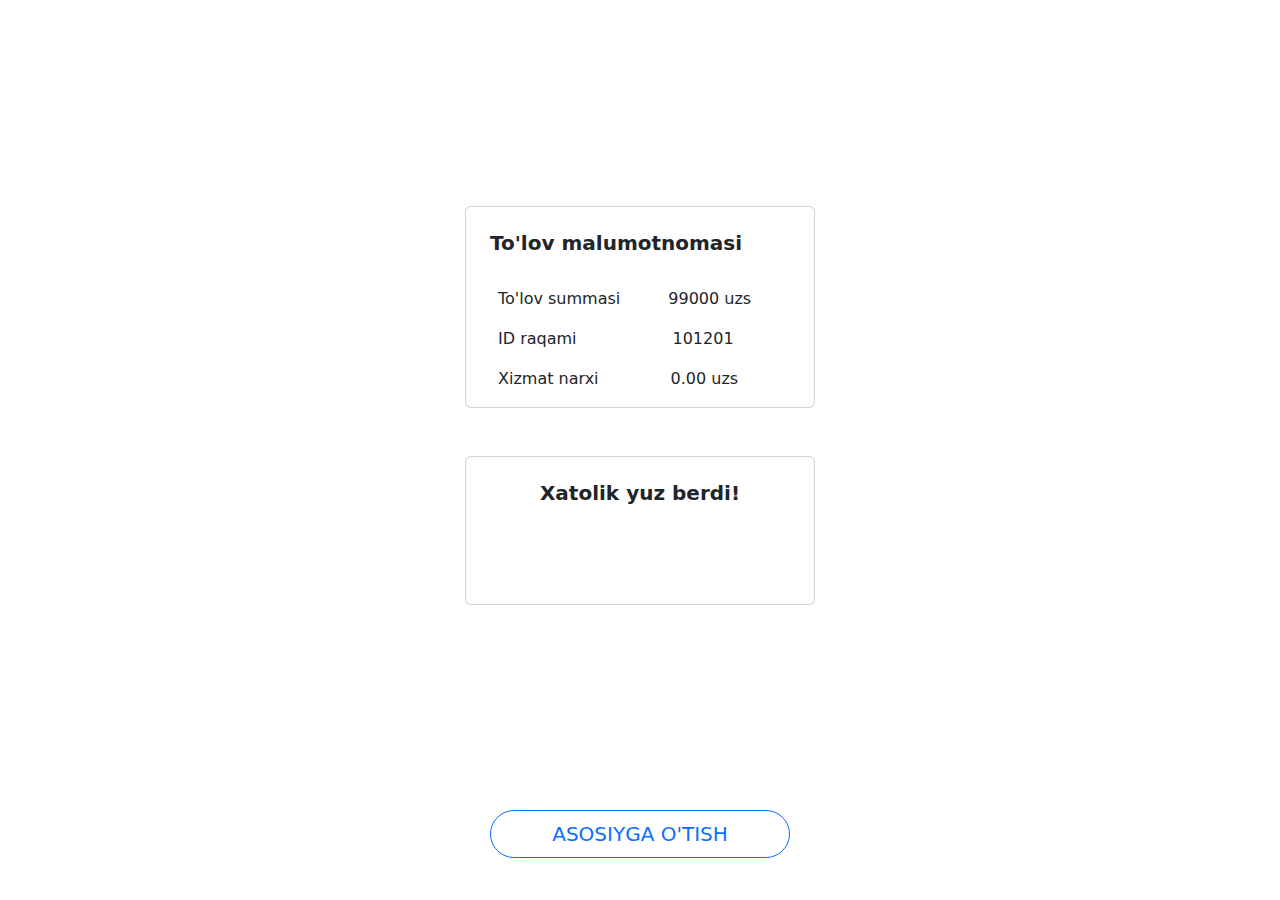
<file: templates/fail_payment.html>
<!DOCTYPE html>
<html lang="en">
<head>
  <meta charset="UTF-8">
  <meta name="viewport" content="width=device-width, initial-scale=1.0">
  <title>Document</title>
  <link rel="stylesheet" href="../static/css/style.css">
  <link href="https://cdn.jsdelivr.net/npm/bootstrap@5.3.3/dist/css/bootstrap.min.css" rel="stylesheet" integrity="sha384-QWTKZyjpPEjISv5WaRU9OFeRpok6YctnYmDr5pNlyT2bRjXh0JMhjY6hW+ALEwIH" crossorigin="anonymous">
<script src="https://cdn.jsdelivr.net/npm/bootstrap@5.3.3/dist/js/bootstrap.bundle.min.js" integrity="sha384-YvpcrYf0tY3lHB60NNkmXc5s9fDVZLESaAA55NDzOxhy9GkcIdslK1eN7N6jIeHz" crossorigin="anonymous"></script>
<link rel="stylesheet" href="https://cdnjs.cloudflare.com/ajax/libs/font-awesome/6.5.2/css/all.min.css" integrity="sha512-SnH5WK+bZxgPHs44uWIX+LLJAJ9/2PkPKZ5QiAj6Ta86w+fsb2TkcmfRyVX3pBnMFcV7oQPJkl9QevSCWr3W6A==" crossorigin="anonymous" referrerpolicy="no-referrer" />
</head>
<body>
    
    <div class="img forms w-100 d-flex justify-content-center align-items-center">
        <div>
        
            <div class="card" style="width: 350px">
                <h5 class="p-4 fw-bold">To'lov malumotnomasi</h5>
                <ul class="gap-5  d-flex">
                    <li class="list-group-item">To'lov summasi</li><li class="list-group-item">99000 uzs</li>
                </ul>
                <ul class="gap-5  d-flex">
                    <li class="list-group-item">ID raqami</li><li class="list-group-item mx-5">101201</li>
                </ul>
                <ul class="gap-5  d-flex">
                    <li class="list-group-item">Xizmat narxi</li><li class="list-group-item mx-4">0.00 uzs</li>
                </ul>
            </div>
        
        <br><br>
        
            <div class="card" style="width: 350px">
                <h5 class="p-4 fw-bold text-center ">Xatolik yuz berdi!</h5>
                <div class="d-flex check justify-content-center align-items-center ">
                    <ul>
                    <li> <i class="fa-solid fa-circle-exclamation" style="margin-right: 30px;  "></i></li>
                </ul>
            </div>
            </div>
        
        
        </div>
        
        
        
        
        </div>
            <center>
                
                <a href="./main.html" style="text-decoration: none;">   <button type="button" class="btn btn-outline-primary rounded-pill btn-lg">ASOSIYGA O'TISH</button></a>
        
            </center>
          
</body>
</html>
</file>
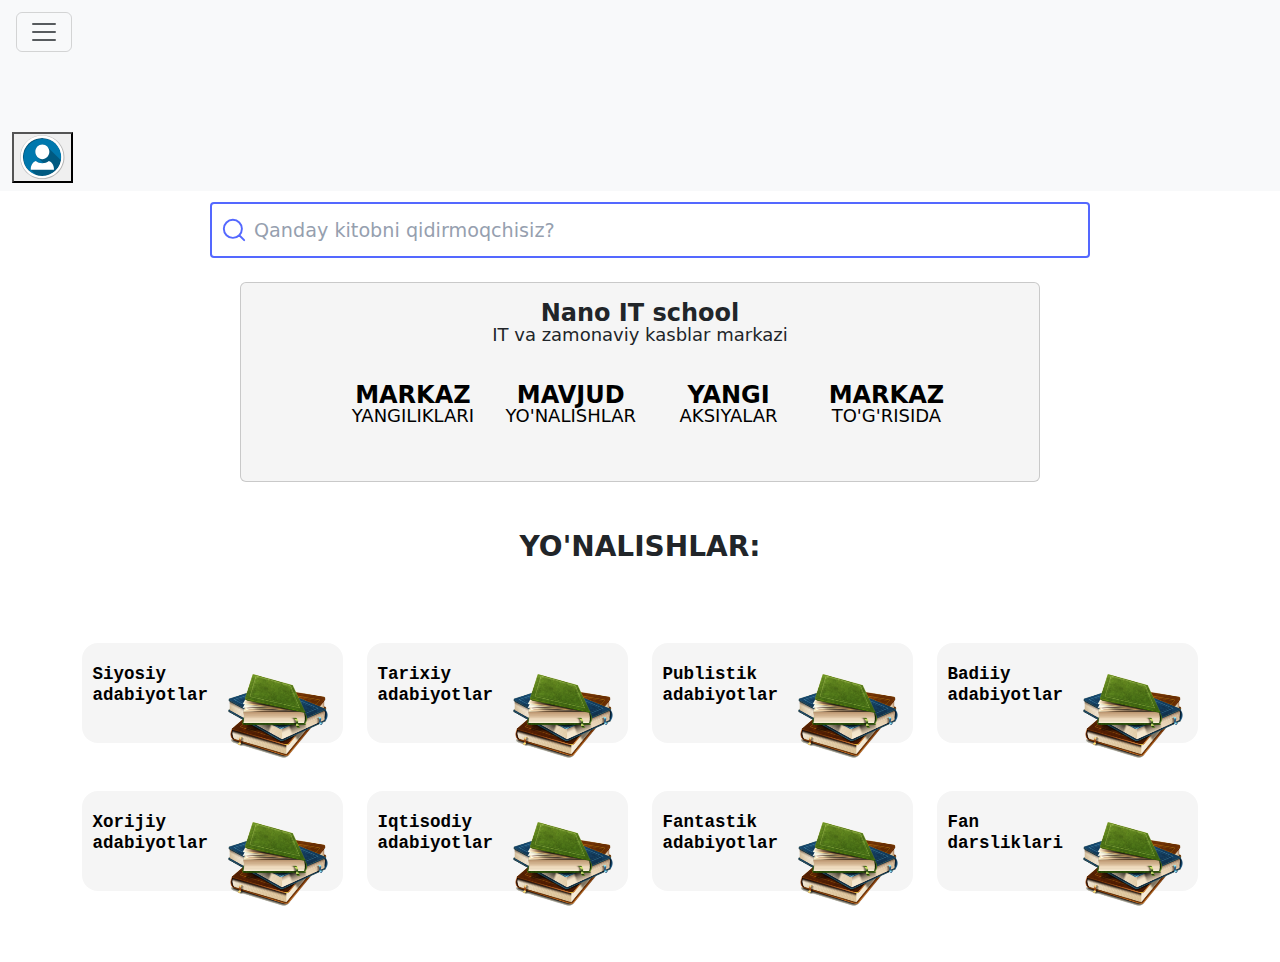
<file: templates/main.html>
<!DOCTYPE html>
<html lang="en">
  <head>
    <meta charset="UTF-8" />
    <meta name="viewport" content="width=device-width, initial-scale=1.0" />
    <title>Document</title>
    <link rel="stylesheet" href="../static/css/style.css" />
    <link
      href="https://cdn.jsdelivr.net/npm/bootstrap@5.3.3/dist/css/bootstrap.min.css"
      rel="stylesheet"
      integrity="sha384-QWTKZyjpPEjISv5WaRU9OFeRpok6YctnYmDr5pNlyT2bRjXh0JMhjY6hW+ALEwIH"
      crossorigin="anonymous"
    />
    <script
      src="https://cdn.jsdelivr.net/npm/bootstrap@5.3.3/dist/js/bootstrap.bundle.min.js"
      integrity="sha384-YvpcrYf0tY3lHB60NNkmXc5s9fDVZLESaAA55NDzOxhy9GkcIdslK1eN7N6jIeHz"
      crossorigin="anonymous"
    ></script>
  </head>
  <body>
    <center>
      <div class="img w-25 h-50 d-flex justify-content-center align-items-center m-3">
        <img src="../static/images/NanoHead.png" class="p-5 non-responsive-image" style="margin-top: 30px;" alt="" />
      </div>
      
    </center>
    <nav class="navbar bg-body-tertiary fixed-top">
      <div class="container-fluid">
        <button
          class="navbar-toggler m-1"
          type="button"
          data-bs-toggle="offcanvas"
          data-bs-target="#offcanvasNavbar"
          aria-controls="offcanvasNavbar"
          aria-label="Toggle navigation"
        >
          <span class="navbar-toggler-icon"></span>
        </button>
        <h6 class="fw-bold text-end" style="margin-left: 1630px;margin-top: 10px; "> {{ user.first_name }} </h6>
        <button><a href="">
          <svg width="45" height="45" viewBox="0 0 38 38" fill="none" xmlns="http://www.w3.org/2000/svg">
            <path fill-rule="evenodd" clip-rule="evenodd" d="M34.8791 18.4851C34.8791 27.352 27.6207 34.5402 18.6665 34.5402C9.71224 34.5402 2.45386 27.3523 2.45386 18.4851C2.45386 9.61781 9.71224 2.42993 18.6665 2.42993C27.6207 2.42993 34.8791 9.61781 34.8791 18.4851Z" fill="#0078AD" />
            <path fill-rule="evenodd" clip-rule="evenodd" d="M18.8855 0C8.4555 0 0 8.37336 0 18.702C0 29.0306 8.4555 37.404 18.8855 37.404C29.3154 37.404 37.7709 29.0306 37.7709 18.702C37.7709 8.37336 29.3154 0 18.8855 0ZM19.5392 3.29529C28.4931 3.29529 35.7511 10.4827 35.7511 19.3497C35.7511 28.2166 28.4931 35.4041 19.5392 35.4041C10.5853 35.4041 3.3251 28.2166 3.3251 19.3497C3.3251 10.4827 10.5853 3.29529 19.5392 3.29529Z" fill="black" fill-opacity="0.067" />
            <path fill-rule="evenodd" clip-rule="evenodd" d="M18.8861 0.251404C8.59609 0.251404 0.254639 8.51182 0.254639 18.7018C0.254639 28.8919 8.59609 37.1523 18.8861 37.1523C29.1761 37.1523 37.5175 28.8919 37.5175 18.7018C37.5175 8.51182 29.1761 0.251404 18.8861 0.251404ZM19.3219 3.07915C28.2759 3.07915 35.5338 10.2666 35.5338 19.1335C35.5338 28.0005 28.2759 35.1879 19.3219 35.1879C10.368 35.1879 3.10782 28.0005 3.10782 19.1335C3.10782 10.2666 10.368 3.07915 19.3219 3.07915Z" fill="black" fill-opacity="0.129" />
            <path fill-rule="evenodd" clip-rule="evenodd" d="M18.8851 0.539734C8.75578 0.539734 0.544678 8.67107 0.544678 18.7019C0.544678 28.7328 8.75578 36.8642 18.8851 36.8642C29.0143 36.8642 37.2254 28.7328 37.2254 18.7019C37.2254 8.67107 29.0143 0.539734 18.8851 0.539734ZM19.1029 2.86399C28.0569 2.86399 35.3148 10.0514 35.3148 18.9184C35.3148 27.7853 28.0569 34.9728 19.1029 34.9728C10.149 34.9728 2.88885 27.7853 2.88885 18.9184C2.88885 10.0514 10.149 2.86399 19.1029 2.86399Z" fill="black" fill-opacity="0.129" />
            <path fill-rule="evenodd" clip-rule="evenodd" d="M18.6663 0.502686C8.63696 0.502686 0.507324 8.55408 0.507324 18.4852C0.507324 28.4171 8.6377 36.4677 18.6663 36.4677C28.6955 36.4677 36.8252 28.4163 36.8252 18.4852C36.8252 8.55335 28.6948 0.502686 18.6663 0.502686ZM18.6663 2.43134C27.6202 2.43134 34.8781 9.61877 34.8781 18.4857C34.8781 27.3527 27.6202 34.5401 18.6663 34.5401C9.71232 34.5401 2.45216 27.3527 2.45216 18.4857C2.45216 9.61877 9.71232 2.43134 18.6663 2.43134Z" fill="white" stroke="black" stroke-opacity="0.31" stroke-width="0.0483151" />
            <path opacity="0.25" fill-rule="evenodd" clip-rule="evenodd" d="M18.8717 8.12732C15.6057 8.12732 12.9491 10.8549 12.9491 14.2491C12.9491 15.9998 13.6564 17.5825 14.7895 18.7046L19.9449 23.8106C19.5931 23.8531 19.2354 23.8751 18.8717 23.8751C16.8047 23.8751 14.8932 23.1689 13.3498 21.9756C10.9635 22.5645 8.98538 25.5789 9.07573 29.276L13.5749 33.7315C15.1761 34.2558 16.8876 34.5404 18.6666 34.5404C26.6288 34.5404 33.2499 28.8557 34.6192 21.3625L22.9717 9.8281C21.9067 8.77345 20.4618 8.12732 18.8717 8.12732Z" fill="black" />
            <path fill-rule="evenodd" clip-rule="evenodd" d="M18.8708 8.12732C15.6044 8.12732 12.9482 10.8547 12.9482 14.249C12.9482 17.6433 15.6044 20.4046 18.8708 20.4046C22.1372 20.4046 24.7933 17.6433 24.7933 14.249C24.7933 10.8547 22.1372 8.12732 18.8708 8.12732ZM13.3486 21.9756C10.9624 22.5644 8.98391 25.5792 9.07427 29.2762H28.6952C28.7806 25.5785 26.7843 22.5627 24.3929 21.9756C22.8495 23.1688 20.9382 23.8753 18.8707 23.8753C16.8032 23.8753 14.892 23.1688 13.3486 21.9756Z" fill="white" />
          </svg></a>
        </button>
        <div
          class="offcanvas offcanvas-start"
          tabindex="-1"
          id="offcanvasNavbar"
          aria-labelledby="offcanvasNavbarLabel"
        >
          <div class="offcanvas-header">
            <button
              type="button"
              class="btn-close"
              data-bs-dismiss="offcanvas"
              aria-label="Close"
            ></button>
          </div>
          <div class="d-flex justify-content-center gap-5">
            <div class="flex flex-col items-center">
              <svg
                xmlns="http://www.w3.org/2000/svg"
                width="47"
                height="40"
                viewBox="0 0 47 40"
                fill="none"
              >
                <path
                  d="M10.5726 5.748H8.90196L8.90431 5.746H8.22495C7.85888 5.746 7.50126 5.86941 7.23207 6.09851C6.96165 6.32865 6.79995 6.65027 6.79995 6.996L6.79995 32.96L6.79995 32.9606C6.80076 33.3058 6.96278 33.6268 7.23309 33.8564C7.50218 34.0849 7.85935 34.208 8.22495 34.208H10.575H10.5754C10.941 34.2074 11.2979 34.0837 11.5665 33.8546C11.8363 33.6245 11.9976 33.3033 11.9976 32.958V6.998C11.9976 6.65227 11.8359 6.33065 11.5655 6.10051C11.2963 5.87141 10.9387 5.748 10.5726 5.748ZM20.2203 5.748V5.746H19.9703C19.6042 5.746 19.2466 5.86941 18.9774 6.09851C18.7069 6.32865 18.5453 6.65027 18.5453 6.996V32.96L18.5453 32.9606C18.5461 33.3058 18.7081 33.6268 18.9784 33.8564C19.2475 34.0849 19.6047 34.208 19.9703 34.208H22.3203C22.6863 34.208 23.0439 34.0846 23.3131 33.8555C23.5835 33.6253 23.7453 33.3037 23.7453 32.958V6.998C23.7453 6.65227 23.5835 6.33065 23.3131 6.10051C23.0439 5.87141 22.6863 5.748 22.3203 5.748H20.2203ZM32.6011 10.3451L32.6013 10.3451C33.0323 10.2412 33.4842 10.2129 33.9291 10.2621C34.3741 10.3113 34.8012 10.4368 35.1846 10.6298C35.568 10.8228 35.8985 11.0786 36.1576 11.38C36.4166 11.6812 36.5989 12.0214 36.696 12.3794L41.9693 31.8971C41.9693 31.8971 41.9693 31.8972 41.9693 31.8972C42.3506 33.3113 41.345 34.7839 39.5918 35.1616L39.5917 35.1616L37.2769 35.6616L37.2768 35.6617C36.8433 35.7555 36.3915 35.7737 35.9491 35.7148C35.5068 35.656 35.0845 35.5216 34.7079 35.321C34.3313 35.1204 34.0093 34.8584 33.7596 34.5526C33.5101 34.2471 33.3379 33.9042 33.251 33.5452C33.251 33.5452 33.251 33.5452 33.251 33.5452L28.5441 13.9457C28.3842 13.2787 28.5248 12.582 28.9467 11.9923C29.3699 11.4007 30.0474 10.9584 30.8505 10.7651L32.6011 10.3451ZM34.8897 12.6948L34.8896 12.6943C34.8433 12.5244 34.7577 12.367 34.6405 12.2311C34.5235 12.0953 34.3774 11.9836 34.2127 11.901C34.048 11.8183 33.867 11.7658 33.6805 11.7454C33.4942 11.725 33.3048 11.737 33.1234 11.7809C33.1233 11.781 33.1232 11.781 33.1231 11.781L31.3729 12.2009L31.3723 12.201C31.0362 12.2826 30.7387 12.4712 30.5462 12.7404C30.3525 13.0113 30.2823 13.3414 30.3584 13.6618L30.3586 13.6624L35.0656 33.2624L35.0658 33.2632C35.1074 33.4337 35.1885 33.5926 35.3016 33.7308C35.4146 33.869 35.5573 33.9836 35.7192 34.0697C35.8812 34.1559 36.0602 34.2123 36.2455 34.2369C36.4308 34.2614 36.62 34.2538 36.8022 34.2143L39.1168 33.7144L39.1171 33.7143C39.467 33.6383 39.7789 33.4469 39.9788 33.1688C40.1802 32.8887 40.2488 32.5454 40.161 32.2157L40.1608 32.2148L34.8897 12.6948ZM4.94995 6.996C4.94995 5.51465 6.3752 4.25 8.22495 4.25H10.575C12.42 4.25 13.8476 5.51465 13.8476 6.996V32.96C13.8476 34.4391 12.4202 35.704 10.5726 35.704H8.2226C6.3752 35.704 4.94995 34.4393 4.94995 32.96V6.996ZM16.6953 6.996C16.6953 5.51475 18.1227 4.25 19.9703 4.25H22.3203C24.1675 4.25 25.5929 5.51456 25.5929 6.996V32.96C25.5929 34.4392 24.1678 35.704 22.3179 35.704H19.9679C18.1227 35.704 16.6953 34.4392 16.6953 32.96V6.996Z"
                  fill="#585B74"
                  stroke="#585B74"
                  stroke-width="0.5"
                />
              </svg>
            </div>
            <div class="flex flex-col items-center justify-center">
              <svg
                xmlns="http://www.w3.org/2000/svg"
                width="45"
                height="44"
                viewBox="0 0 45 44"
                fill="none"
              >
                <path
                  d="M22.5 10.0833L21.4875 11.0366C21.6187 11.1697 21.776 11.2756 21.9499 11.3479C22.1239 11.4202 22.311 11.4574 22.5 11.4574C22.689 11.4574 22.8761 11.4202 23.0501 11.3479C23.224 11.2756 23.3813 11.1697 23.5125 11.0366L22.5 10.0833ZM17.6737 33.5903C14.8312 31.3995 11.7244 29.26 9.25875 26.5466C6.84375 23.8846 5.15625 20.7808 5.15625 16.7511H2.34375C2.34375 21.6388 4.425 25.3678 7.15687 28.3726C9.83812 31.3243 13.2581 33.6893 15.9319 35.75L17.6756 33.5903H17.6737ZM5.15625 16.7511C5.15625 12.8095 7.43438 9.50214 10.545 8.11064C13.5675 6.75947 17.6287 7.11697 21.4875 11.0366L23.5125 9.13181C18.9375 4.48064 13.62 3.71247 9.375 5.60997C5.22375 7.46714 2.34375 11.7791 2.34375 16.7511H5.15625ZM15.9319 35.75C16.8937 36.4906 17.925 37.279 18.9694 37.8766C20.0137 38.4725 21.2063 38.9583 22.5 38.9583V36.2083C21.9187 36.2083 21.2362 35.9883 20.3887 35.5025C19.5394 35.0185 18.66 34.3511 17.6737 33.5903L15.9319 35.75ZM29.0681 35.75C31.7419 33.6875 35.1619 31.3261 37.8431 28.3726C40.575 25.366 42.6562 21.6388 42.6562 16.7511H39.8438C39.8438 20.7808 38.1563 23.8846 35.7413 26.5466C33.2756 29.26 30.1688 31.3995 27.3263 33.5903L29.0681 35.75ZM42.6562 16.7511C42.6562 11.7791 39.7781 7.46714 35.625 5.60997C31.38 3.71247 26.0662 4.48064 21.4875 9.12998L23.5125 11.0366C27.3713 7.11881 31.4325 6.75947 34.455 8.11064C37.5656 9.50214 39.8438 12.8076 39.8438 16.7511H42.6562ZM27.3263 33.5903C26.34 34.3511 25.4606 35.0185 24.6113 35.5025C23.7638 35.9865 23.0813 36.2083 22.5 36.2083V38.9583C23.7937 38.9583 24.9863 38.4725 26.0306 37.8766C27.0769 37.279 28.1063 36.4906 29.0681 35.75L27.3263 33.5903Z"
                  fill="#585B74"
                />
              </svg>
            </div>
            <div class="flex flex-col items-center justify-center">
              <svg
                xmlns="http://www.w3.org/2000/svg"
                width="43"
                height="40"
                viewBox="0 0 43 40"
                fill="none"
              >
                <path
                  d="M14.5393 26.475C15.4524 27.3266 16.5374 28.0018 17.7319 28.462C18.9265 28.9222 20.207 29.1583 21.4999 29.1567C26.9367 29.1567 31.3433 25.0567 31.3433 20.0001C31.3433 14.9434 26.9358 10.8434 21.4999 10.8434C16.064 10.8434 11.6565 14.9434 11.6565 20.0001V21.7826"
                  stroke="#585B74"
                  stroke-width="2"
                  stroke-linecap="round"
                  stroke-linejoin="round"
                />
                <path
                  d="M9.91064 20.1583L11.6566 21.7825L13.4017 20.1583M21.5 13.7117V20L24.5969 22.8808"
                  stroke="#585B74"
                  stroke-width="2"
                  stroke-linecap="round"
                  stroke-linejoin="round"
                />
                <path
                  d="M21.4999 37.9167C32.1372 37.9167 40.7603 29.8951 40.7603 20C40.7603 10.1049 32.1372 2.08337 21.4999 2.08337C10.8627 2.08337 2.2395 10.1049 2.2395 20C2.2395 29.8951 10.8627 37.9167 21.4999 37.9167Z"
                  stroke="#585B74"
                  stroke-width="2"
                  stroke-linecap="round"
                  stroke-linejoin="round"
                />
              </svg>
            </div>
          </div>
          <div class="d-flex justify-content-center gap-2">
            <p class="text-center text-[11px]">
              Sizning <br />
              kutubxonangiz
            </p>
            <p class="text-center text-[11px]">Yoqtirganlar</p>
            <p class="text-center text-[11px]">
              Yaqinda <br />
              o'qidingiz
            </p>
          </div>
          <div class="offcanvas-body gap-5">
            <ul class="navbar-nav justify-content-end flex-grow-1 pe-3">
              <li class="nav-item">
                <a class="nav-link active fs-4" aria-current="page" href="#"
                  ><pre>   Xulosalar</pre></a
                >
              </li>
              <li class="nav-item">
                <a class="nav-link active fs-4" href="#"><pre>   Hisob-kitob</pre></a>
              </li>
              <li class="nav-item">
                <a class="nav-link active fs-4" href="#"><pre>   Yangiliklar</pre></a>
              </li>
              <li class="nav-item">
                <a class="nav-link active fs-4" href="#"><pre>   Xisobot</pre></a>
              </li>
              <li class="nav-item">
                <a class="nav-link active fs-4" href="#"><pre>   Dastur haqida</pre></a>
              </li>
            </ul>
          </div>
          <div class="d-flex justify-content-center align-items-end">
            <a href="#" style="text-decoration: none" class="m-5"
              >Adminga murojaat yo'llash?
              <svg
                xmlns="http://www.w3.org/2000/svg"
                width="24"
                height="24"
                viewBox="0 0 24 24"
                fill="none"
              >
                <path
                  d="M18 15H6L2 19V3C2 2.73478 2.10536 2.48043 2.29289 2.29289C2.48043 2.10536 2.73478 2 3 2H18C18.2652 2 18.5196 2.10536 18.7071 2.29289C18.8946 2.48043 19 2.73478 19 3V14C19 14.2652 18.8946 14.5196 18.7071 14.7071C18.5196 14.8946 18.2652 15 18 15ZM23 9V23L19 19H8C7.73478 19 7.48043 18.8946 7.29289 18.7071C7.10536 18.5196 7 18.2652 7 18V17H21V8H22C22.2652 8 22.5196 8.10536 22.7071 8.29289C22.8946 8.48043 23 8.73478 23 9ZM8.19 4C7.32 4 6.62 4.2 6.08 4.59C5.56 5 5.3 5.57 5.31 6.36L5.32 6.39H7.25C7.26 6.09 7.35 5.86 7.53 5.7C7.71517 5.54644 7.9495 5.46479 8.19 5.47C8.5 5.47 8.76 5.57 8.94 5.75C9.12 5.94 9.2 6.2 9.2 6.5C9.2 6.82 9.13 7.09 8.97 7.32C8.83 7.55 8.62 7.75 8.36 7.91C7.85 8.25 7.5 8.55 7.31 8.82C7.11 9.08 7 9.5 7 10H9C9 9.69 9.04 9.44 9.13 9.26C9.22 9.08 9.39 8.9 9.64 8.74C10.09 8.5 10.46 8.21 10.75 7.81C11.04 7.41 11.19 7 11.19 6.5C11.19 5.74 10.92 5.13 10.38 4.68C9.85 4.23 9.12 4 8.19 4ZM7 11V13H9V11H7ZM13 13H15V11H13V13ZM13 4V10H15V4H13Z"
                  fill="#699BF7"
                />
              </svg>
            </a>
          </div>
        </div>
      </div>
    </nav>

    <center><header class="DocSearch-SearchBar">
      <form class="DocSearch-Form">
        <label class="DocSearch-MagnifierLabel" for="docsearch-input" id="docsearch-label">
          <svg width="20" height="20" class="DocSearch-Search-Icon" viewBox="0 0 20 20" aria-hidden="true">
            <path d="M14.386 14.386l4.0877 4.0877-4.0877-4.0877c-2.9418 2.9419-7.7115 2.9419-10.6533 0-2.9419-2.9418-2.9419-7.7115 0-10.6533 2.9418-2.9419 7.7115-2.9419 10.6533 0 2.9419 2.9418 2.9419 7.7115 0 10.6533z" stroke="currentColor" fill="none" fill-rule="evenodd" stroke-linecap="round" stroke-linejoin="round">

            </path>
          </svg>
          <span class="DocSearch-VisuallyHiddenForAccessibility">
            Search
          </span>
        </label>
        <div class="DocSearch-LoadingIndicator">
          <svg viewBox="0 0 38 38" stroke="currentColor" stroke-opacity=".5">
            <g fill="none" fill-rule="evenodd">
              <g transform="translate(1 1)" stroke-width="2">
                <circle stroke-opacity=".3" cx="18" cy="18" r="18"></circle>
                <path d="M36 18c0-9.94-8.06-18-18-18">
                  <animatetransform attributeName="transform" type="rotate" from="0 18 18" to="360 18 18" dur="1s" repeatCount="indefinite"></animatetransform>
                </path>
              </g>
            </g>
          </svg>
        </div>
        <input class="DocSearch-Input" aria-autocomplete="both" aria-labelledby="docsearch-label" id="docsearch-input" autocomplete="off" autocorrect="off" autocapitalize="none" enterkeyhint="go" spellcheck="false" autofocus="true" placeholder="Qanday kitobni qidirmoqchisiz?" maxlength="64" type="search" aria-activedescendant="docsearch-item-0" aria-controls="docsearch-list">
        <button type="reset" title="Clear the query" class="DocSearch-Reset" aria-label="Clear the query" hidden="">
          <svg width="20" height="20" viewBox="0 0 20 20">
            <path d="M10 10l5.09-5.09L10 10l5.09 5.09L10 10zm0 0L4.91 4.91 10 10l-5.09 5.09L10 10z" stroke="currentColor" fill="none" fill-rule="evenodd" stroke-linecap="round" stroke-linejoin="round">

            </path>
          </svg>
        </button>
      </form>
    </header></center> <br>
    <center>
    <div>
    <div class="card align-items-center" style="background-color:whitesmoke; width: 800px">
      <h4 class="p-3 fw-bold text-center">Nano IT school<br> <sup class="fw-normal "> IT va zamonaviy kasblar markazi</sup></h4>
      <div class="row row-gap-5">
        <div class="col-lg-10  col-sm-6 col-6 justify-content-center d-flex  " style="padding-left: 200px; " >
          <div class="separate"><h4 class="fw-bold "> <a href="./fail_payment.html" style="text-decoration: none; color: black;"> MARKAZ <br> <sup class="fw-normal ">YANGILIKLARI</sup> </a> </h4></div>
            <div class="separate"><h4 class="fw-bold "> <a href="" style="text-decoration: none; color: black;"> MAVJUD <br> <sup class="fw-normal ">YO'NALISHLAR</sup> </a> </h4></div>
            <div class="separate"><h4 class="fw-bold "> <a href="" style="text-decoration: none; color: black;"> YANGI <br> <sup class="fw-normal ">AKSIYALAR</sup> </a> </h4></div>
            <div class="separate"><h4 class="fw-bold "> <a href="" style="text-decoration: none; color: black;"> MARKAZ <br> <sup class="fw-normal ">TO'G'RISIDA</sup> </a> </h4></div>
          </div>

          

        </div>

      </div>
  </div>
</center>
    <br>
    <br>
    <center><h3 style="margin: left 10px;" class="fw-bolder ">YO'NALISHLAR:</h3></center>
    <br>
    <br>
    <br>

    <div class="mainPart">
      <style>
        .separate {
          display:table-column-group;
          width: 200px;
          height: 100px;
          background-color: whitesmoke;
        }

        .category {
          width: 300px;
          height: 100px;
          background-color: whitesmoke;
        }
      </style>
      <div class="container">
        <div class="row row-gap-5">
          <div class="col-lg-3 col-sm-6 col-6 justify-content-center d-flex">
            <div class="category rounded-4"><h5 class="fw-bold "><a href="" style="text-decoration: none; color:black;"><pre>
              <img src="../static/images/nanogakitob.png" alt="" class="rounded float-end " style=" padding-bottom: 5px; padding-top: 10px; margin-right: 15px; margin-bottom: 50px; height: 100px; width: 100px;" >
 Siyosiy
 adabiyotlar</pre></a></h5>  </div>
          </div>
          <div class="col-lg-3 col-sm-6 col-6 d-flex justify-content-center">
            <div class="category rounded-4"><h5 class="fw-bold "><a href="" style="text-decoration: none; color:black;"><pre>
              <img src="../static/images/nanogakitob.png" alt="" class="rounded float-end " style=" padding-bottom: 5px; padding-top: 10px; margin-right: 15px; margin-bottom: 50px; height: 100px; width: 100px;" >
 Tarixiy
 adabiyotlar</pre></a></h5></div>
          </div>
          <div class="col-lg-3 col-sm-6 col-6 d-flex justify-content-center">
            <div class="category rounded-4"><h5 class="fw-bold "><a href="" style="text-decoration: none; color:black;"><pre>
              <img src="../static/images/nanogakitob.png" alt="" class="rounded float-end " style=" padding-bottom: 5px; padding-top: 10px; margin-right: 15px; margin-bottom: 50px; height: 100px; width: 100px;" >
 Publistik
 adabiyotlar</pre></a></h5></div>
          </div>
          <div class="col-lg-3 col-sm-6 col-6 d-flex justify-content-center">
            <div class="category rounded-4"><h5 class="fw-bold "><a href="" style="text-decoration: none; color:black;"><pre>
              <img src="../static/images/nanogakitob.png" alt="" class="rounded float-end" style=" padding-bottom: 5px; padding-top: 10px; margin-right: 15px; margin-bottom: 50px; height: 100px; width: 100px;" >
 Badiiy
 adabiyotlar</pre></a></h5></div>
          </div>
          <div class="col-lg-3 col-sm-6 col-6 d-flex justify-content-center">
            <div class="category rounded-4"><h5 class="fw-bold "><a href="" style="text-decoration: none; color:black;"><pre>
              <img src="../static/images/nanogakitob.png" alt="" class="rounded float-end " style=" padding-bottom: 5px; padding-top: 10px; margin-right: 15px; margin-bottom: 50px; height: 100px; width: 100px;" >
 Xorijiy
 adabiyotlar</pre></a></h5></div>
          </div>
          <div class="col-lg-3 col-sm-6 col-6 d-flex justify-content-center">
            <div class="category rounded-4"><h5 class="fw-bold "><a href="" style="text-decoration: none; color:black;"><pre>
              <img src="../static/images/nanogakitob.png" alt="" class="rounded float-end " style=" padding-bottom: 5px; padding-top: 10px; margin-right: 15px; margin-bottom: 50px; height: 100px; width: 100px;" >
 Iqtisodiy
 adabiyotlar</pre></a></h5></div>
          </div>
          <div class="col-lg-3 col-sm-6 col-6 d-flex justify-content-center">
            <div class="category rounded-4 "><h5 class="fw-bold "><a href="" style="text-decoration: none; color:black;"><pre>
              <img src="../static/images/nanogakitob.png" alt="" class="rounded float-end " style=" padding-bottom: 5px; padding-top: 10px; margin-right: 15px; margin-bottom: 50px; height: 100px; width: 100px;" >
 Fantastik
 adabiyotlar</pre></a></h5></div>
          </div>
          <div class="col-lg-3 col-sm-6 col-6 d-flex justify-content-center">
            <div class="category rounded-4 "><h5 class="fw-bold "><a href="" style="text-decoration: none; color:black;"><pre>
              <img src="../static/images/nanogakitob.png" alt="" class="rounded float-end " style=" padding-bottom: 5px; padding-top: 10px; margin-right: 15px; margin-bottom: 50px; height: 100px; width: 100px;" >
 Fan              
 darsliklari</pre></a></h5></div>
          </div>
        </div>
      </div>
    </div>
  </body>
</html>
</file>
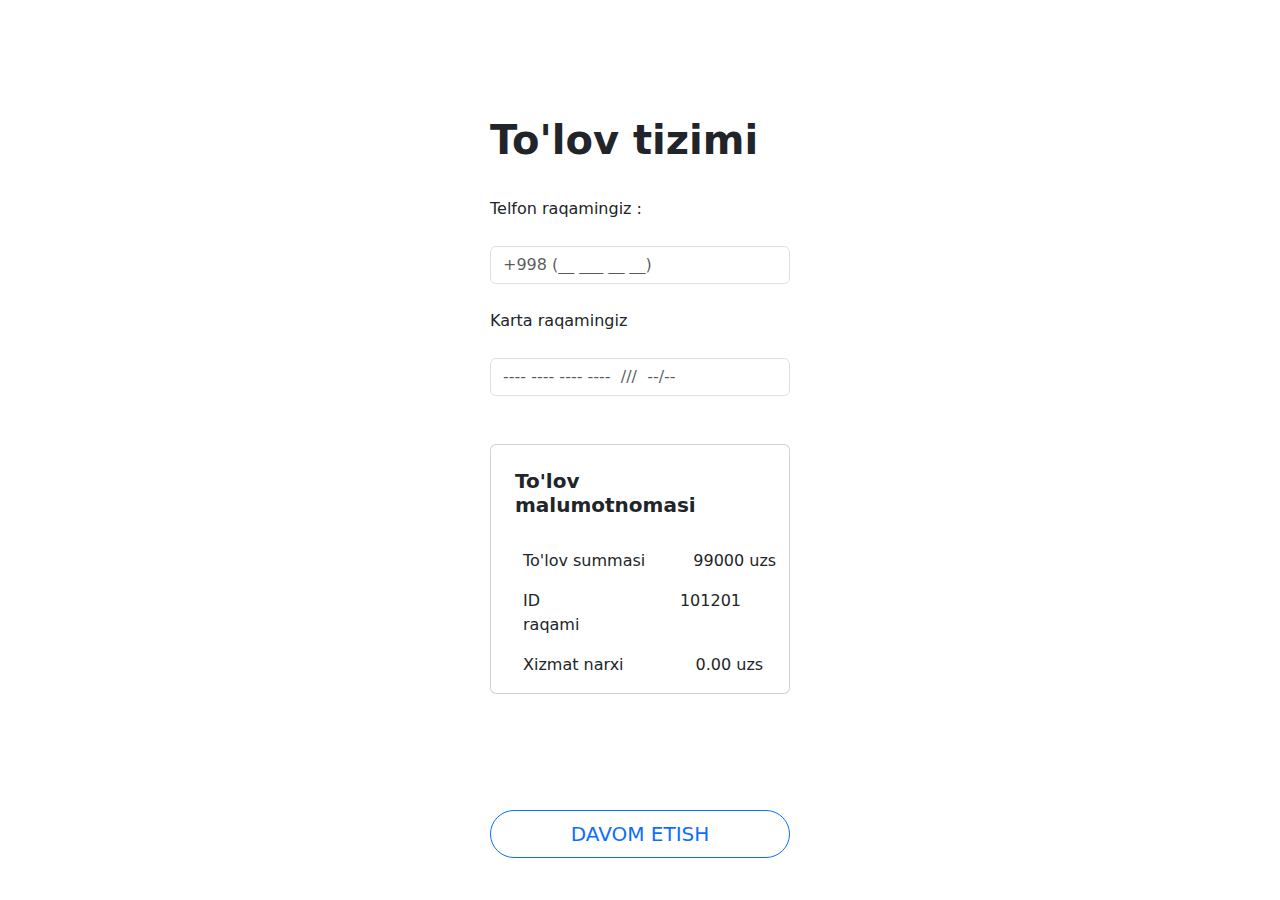
<file: templates/payment.html>
<!DOCTYPE html>
<html lang="en">
<head>
    <meta charset="UTF-8">
    <meta name="viewport" content="width=device-width, initial-scale=1.0">
    <link rel="stylesheet" href="../static/css/style.css">
    <link href="https://cdn.jsdelivr.net/npm/bootstrap@5.3.3/dist/css/bootstrap.min.css" rel="stylesheet" integrity="sha384-QWTKZyjpPEjISv5WaRU9OFeRpok6YctnYmDr5pNlyT2bRjXh0JMhjY6hW+ALEwIH" crossorigin="anonymous">
<script src="https://cdn.jsdelivr.net/npm/bootstrap@5.3.3/dist/js/bootstrap.bundle.min.js" integrity="sha384-YvpcrYf0tY3lHB60NNkmXc5s9fDVZLESaAA55NDzOxhy9GkcIdslK1eN7N6jIeHz" crossorigin="anonymous"></script>
    <title>Document</title>
</head>
<body>
    

<div class="img forms w-100 d-flex justify-content-center align-items-center">
<div>
    <h1 class="fw-bold">To'lov tizimi</h1>
    <label for="">Telfon raqamingiz :</label>
    <input type="text" class="form-control" placeholder="+998 (__ ___ __ __)">
    <label for="">Karta raqamingiz</label>
    <input type="text" class="form-control" placeholder="---- ---- ---- ----  ///  --/--">

    
    
    
    
    
    
    <br><br>

    <div class="card" style="width: 300px">
        <h5 class="p-4 fw-bold">To'lov malumotnomasi</h5>
        <ul class="gap-5  d-flex">
            <li class="list-group-item">To'lov summasi</li><li class="list-group-item">99000 uzs</li>
        </ul>
        <ul class="gap-5  d-flex">
            <li class="list-group-item">ID raqami</li><li class="list-group-item mx-5">101201</li>
        </ul>
        <ul class="gap-5  d-flex">
            <li class="list-group-item">Xizmat narxi</li><li class="list-group-item mx-4">0.00 uzs</li>
        </ul>
    </div>


</div>




</div>
    <center>
        
        <a href="./verify.html" style="text-decoration: none;">   <button type="button" class="btn btn-outline-primary rounded-pill btn-lg">DAVOM ETISH</button></a>

    </center>
    
    


</body>
</html>
</file>
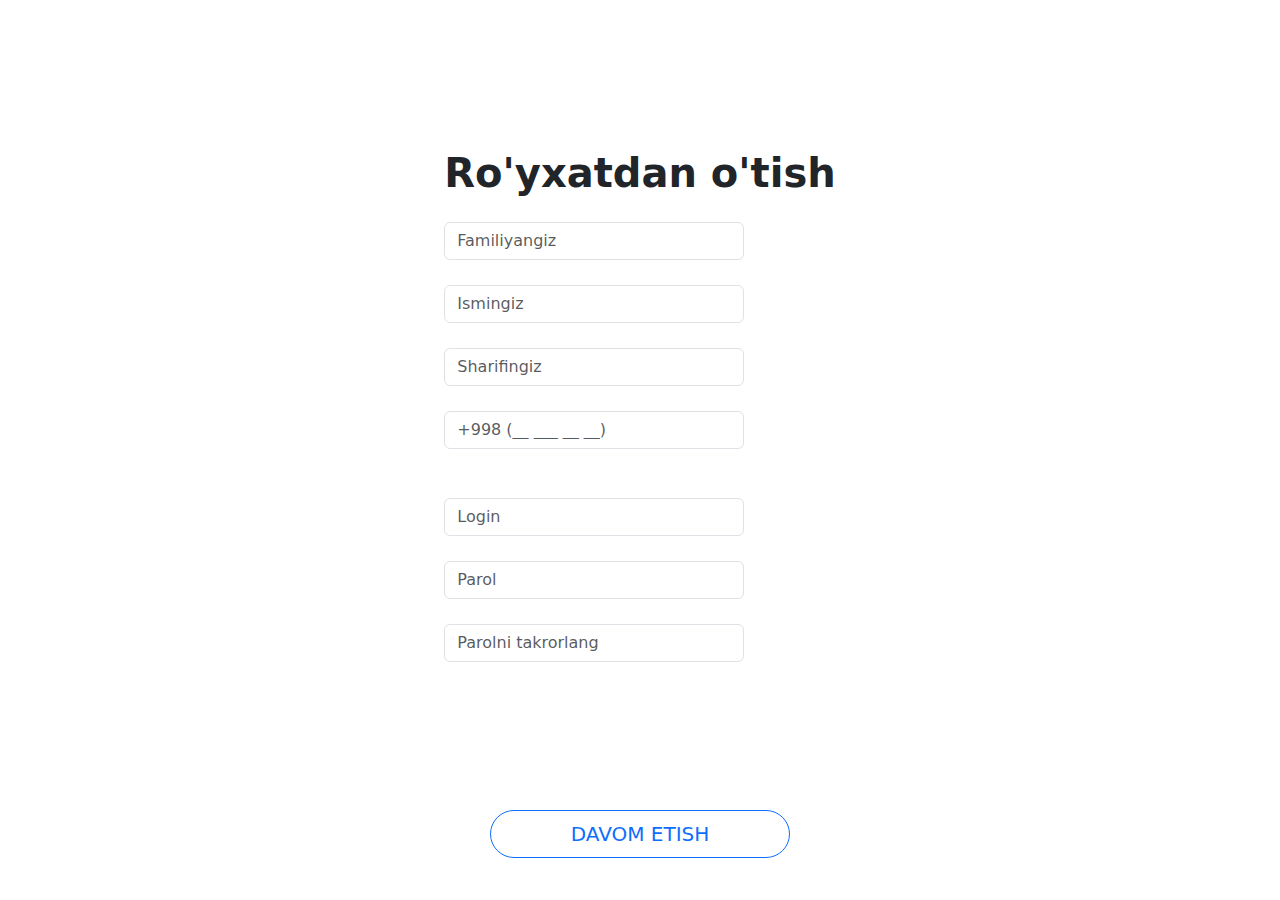
<file: templates/register.html>
<!DOCTYPE html>
<html lang="en">
<head>
    <meta charset="UTF-8">
    <meta name="viewport" content="width=device-width, initial-scale=1.0">
    <link rel="stylesheet" href="../static/css/style.css">
    <link href="https://cdn.jsdelivr.net/npm/bootstrap@5.3.3/dist/css/bootstrap.min.css" rel="stylesheet" integrity="sha384-QWTKZyjpPEjISv5WaRU9OFeRpok6YctnYmDr5pNlyT2bRjXh0JMhjY6hW+ALEwIH" crossorigin="anonymous">
<script src="https://cdn.jsdelivr.net/npm/bootstrap@5.3.3/dist/js/bootstrap.bundle.min.js" integrity="sha384-YvpcrYf0tY3lHB60NNkmXc5s9fDVZLESaAA55NDzOxhy9GkcIdslK1eN7N6jIeHz" crossorigin="anonymous"></script>
    <title>Document</title>
</head>
<body>
    

<div class="img forms w-100 d-flex justify-content-center align-items-center">
<div>
    <h1 class="fw-bold">Ro'yxatdan o'tish</h1>
    <input type="text" class="form-control" placeholder="Familiyangiz">
    <input type="text" class="form-control" placeholder="Ismingiz">
    <input type="text" class="form-control" placeholder="Sharifingiz">
    <input type="number" class="form-control" placeholder="+998 (__ ___ __ __)">
    <br>
    <input type="text" class="form-control" placeholder="Login">
    <input type="password" class="form-control" placeholder="Parol">
    <input type="password" class="form-control" placeholder="Parolni takrorlang">
    </div>
</div>
    <center>
        
        <a href="./payment.html" style="text-decoration: none;">   <button type="button" class="btn btn-outline-primary rounded-pill btn-lg">DAVOM ETISH</button></a>

    </center>
    
    


</body>
</html>
</file>
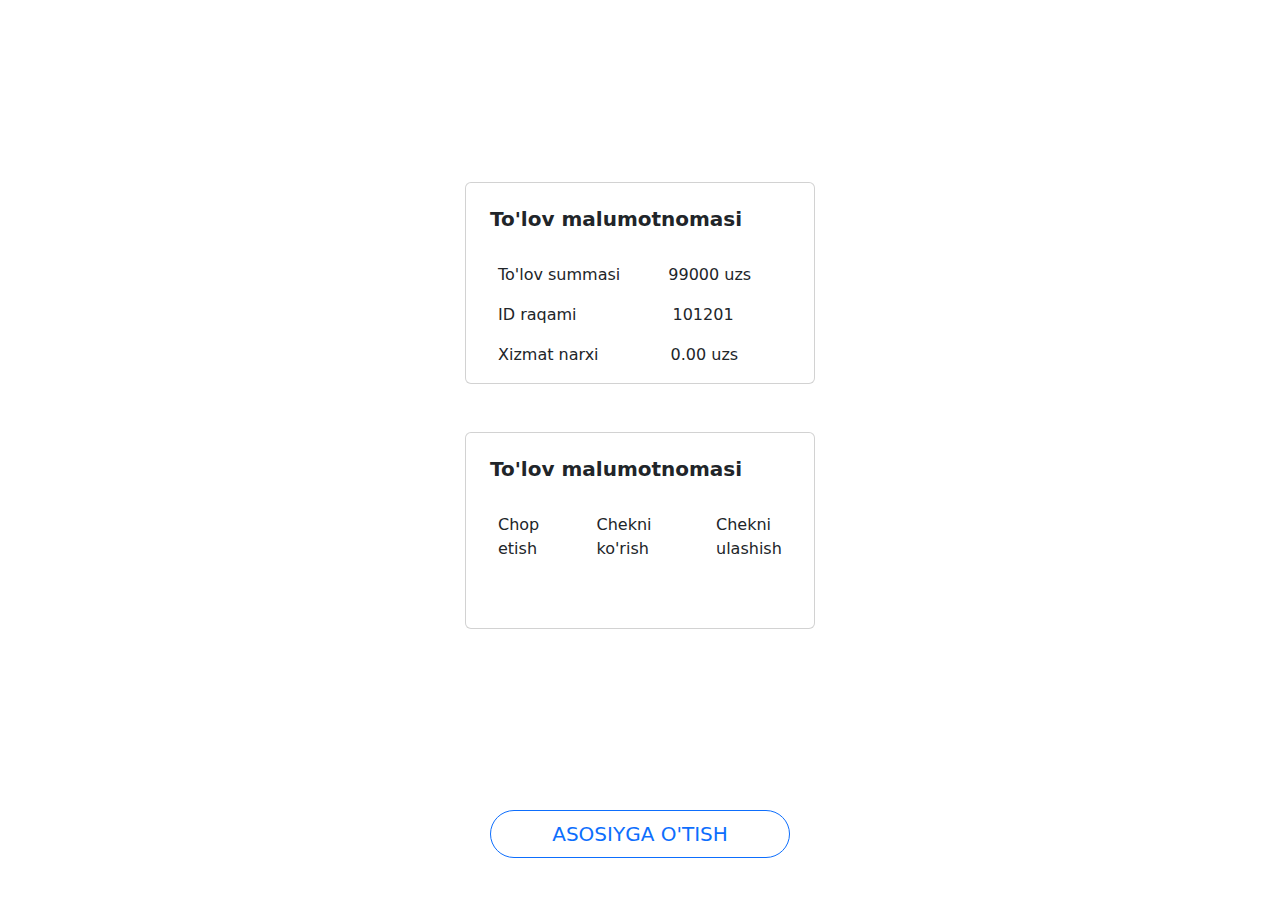
<file: templates/success_pay.html>
<!DOCTYPE html>
<html lang="en">
<head>
    <meta charset="UTF-8">
    <meta name="viewport" content="width=device-width, initial-scale=1.0">
    <link rel="stylesheet" href="../static/css/style.css">
    <link href="https://cdn.jsdelivr.net/npm/bootstrap@5.3.3/dist/css/bootstrap.min.css" rel="stylesheet" integrity="sha384-QWTKZyjpPEjISv5WaRU9OFeRpok6YctnYmDr5pNlyT2bRjXh0JMhjY6hW+ALEwIH" crossorigin="anonymous">
<script src="https://cdn.jsdelivr.net/npm/bootstrap@5.3.3/dist/js/bootstrap.bundle.min.js" integrity="sha384-YvpcrYf0tY3lHB60NNkmXc5s9fDVZLESaAA55NDzOxhy9GkcIdslK1eN7N6jIeHz" crossorigin="anonymous"></script>
<link rel="stylesheet" href="https://cdnjs.cloudflare.com/ajax/libs/font-awesome/6.5.2/css/all.min.css" integrity="sha512-SnH5WK+bZxgPHs44uWIX+LLJAJ9/2PkPKZ5QiAj6Ta86w+fsb2TkcmfRyVX3pBnMFcV7oQPJkl9QevSCWr3W6A==" crossorigin="anonymous" referrerpolicy="no-referrer" />
    <title>Document</title>
</head>
<body>
    

<div class="img forms w-100 d-flex justify-content-center align-items-center">
<div>

    <div class="card" style="width: 350px">
        <h5 class="p-4 fw-bold">To'lov malumotnomasi</h5>
        <ul class="gap-5  d-flex">
            <li class="list-group-item">To'lov summasi</li><li class="list-group-item">99000 uzs</li>
        </ul>
        <ul class="gap-5  d-flex">
            <li class="list-group-item">ID raqami</li><li class="list-group-item mx-5">101201</li>
        </ul>
        <ul class="gap-5  d-flex">
            <li class="list-group-item">Xizmat narxi</li><li class="list-group-item mx-4">0.00 uzs</li>
        </ul>
    </div>

<br><br>

    <div class="card" style="width: 350px">
        <h5 class="p-4 fw-bold">To'lov malumotnomasi</h5>
        <div class="d-flex check">
        <ul>
            <li>Chop etish</li>
            <li><i class="fa-solid fa-print"></i></li>
        </ul>
        <ul>
            <li>Chekni ko'rish</li>
            <li><i class="fa-solid fa-eye"></i></li>
        </ul>
        <ul>
            <li>Chekni ulashish</li>
            <li><i class="fa-solid fa-share-nodes"></i></li>
        </ul>
    </div>
    </div>


</div>




</div>
    <center>
        
        <a href="./main.html" style="text-decoration: none;">   <button type="button" class="btn btn-outline-primary rounded-pill btn-lg">ASOSIYGA O'TISH</button></a>

    </center>
    
    


</body>
</html>
</file>
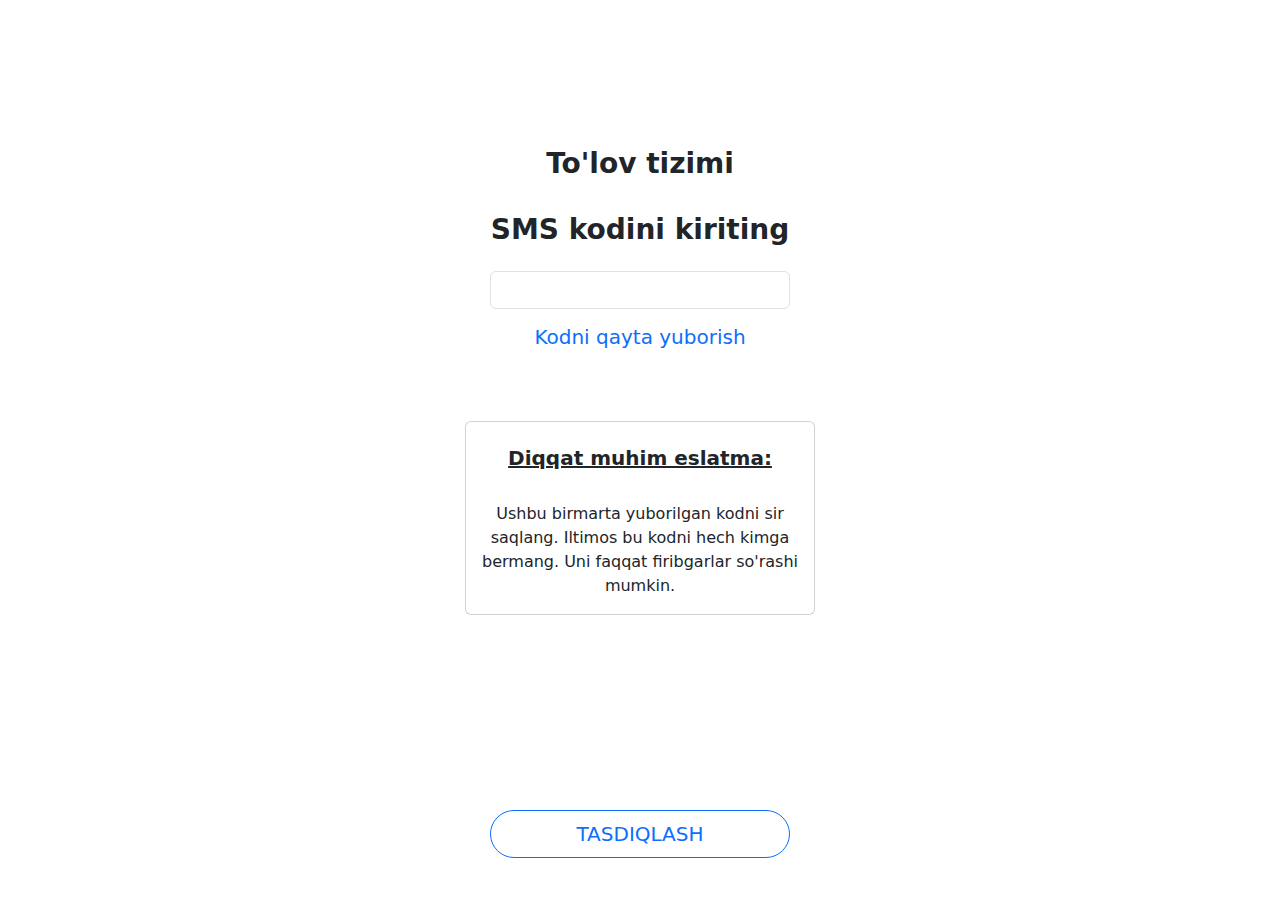
<file: templates/verify.html>
<!DOCTYPE html>
<html lang="en">
<head>
    <meta charset="UTF-8">
    <meta name="viewport" content="width=device-width, initial-scale=1.0">
    <link rel="stylesheet" href="../static/css/style.css">
    <link href="https://cdn.jsdelivr.net/npm/bootstrap@5.3.3/dist/css/bootstrap.min.css" rel="stylesheet" integrity="sha384-QWTKZyjpPEjISv5WaRU9OFeRpok6YctnYmDr5pNlyT2bRjXh0JMhjY6hW+ALEwIH" crossorigin="anonymous">
<script src="https://cdn.jsdelivr.net/npm/bootstrap@5.3.3/dist/js/bootstrap.bundle.min.js" integrity="sha384-YvpcrYf0tY3lHB60NNkmXc5s9fDVZLESaAA55NDzOxhy9GkcIdslK1eN7N6jIeHz" crossorigin="anonymous"></script>
<link rel="stylesheet" href="https://cdnjs.cloudflare.com/ajax/libs/font-awesome/6.5.2/css/all.min.css" integrity="sha512-SnH5WK+bZxgPHs44uWIX+LLJAJ9/2PkPKZ5QiAj6Ta86w+fsb2TkcmfRyVX3pBnMFcV7oQPJkl9QevSCWr3W6A==" crossorigin="anonymous" referrerpolicy="no-referrer" />
    <title>Document</title>
</head>
<body>
    

<div class="img forms w-100 d-flex justify-content-center align-items-center">
<div>
    <center><h3 class="fw-bold">To'lov tizimi</h3>
    <br>
    <h3 class="fw-bold">SMS kodini kiriting</h3>
    <input type="number" class=" sms form-control"> </center>

    <center><h5 class="text-primary p-3">Kodni qayta yuborish</h5></center>

    <br><br>

    <div class="card" style="width: 350px">
        <h5 class="p-4 fw-bold text-decoration-underline text-center">Diqqat muhim eslatma:</h5>
        <div>
            <p class=" text-center ">Ushbu birmarta yuborilgan kodni sir saqlang. Iltimos bu kodni hech kimga bermang. Uni faqqat firibgarlar so'rashi mumkin.</p>
        </div>
    </div>

<br><br>


</div>




</div>
    <center>
        
        <a href="./success_pay.html" style="text-decoration: none;">   <button type="button" class="btn btn-outline-primary rounded-pill btn-lg">TASDIQLASH</button></a>

    </center>
    
    


</body>
</html>
</file>
<file: static/css/style.css>
body{
  height: 100vh;
  width: 100%;
}
.img img{
  width: 80%;
}
.img{
height: 90vh;
}

.btn{
  width: 300px;
  }

.forms input{
  margin-top: 25px;}

  .forms label{
    margin-top: 25px;
  }
.forms input{
  width: 300px;
}

.check ul li{
  list-style: none;
}
.check ul li i{
  font-size: 34px;
  padding: 12px 5px;
}
.non-responsive-image {
  min-width: 300px;
  height: auto;
}

:root {
  --docsearch-primary-color:#5468ff;
  --docsearch-text-color:#1c1e21;
  --docsearch-spacing:12px;
  --docsearch-icon-stroke-width:1.4;
  --docsearch-highlight-color:var(--docsearch-primary-color);
  --docsearch-muted-color:#969faf;
  --docsearch-container-background:rgba(101,108,133,0.8);
  --docsearch-logo-color:#5468ff;
  --docsearch-modal-width:560px;
  --docsearch-modal-height:600px;
  --docsearch-modal-background:#f5f6f7;
  --docsearch-modal-shadow:inset 1px 1px 0 0 hsla(0,0%,100%,0.5),0 3px 8px 0 #555a64;
  --docsearch-searchbox-height:56px;
  --docsearch-searchbox-background:#ebedf0;
  --docsearch-searchbox-focus-background:#fff;
  --docsearch-searchbox-shadow:inset 0 0 0 2px var(--docsearch-primary-color);
  --docsearch-hit-height:56px;
  --docsearch-hit-color:#444950;
  --docsearch-hit-active-color:#fff;
  --docsearch-hit-background:#fff;
  --docsearch-hit-shadow:0 1px 3px 0 #d4d9e1;
  --docsearch-key-gradient:linear-gradient(-225deg,#d5dbe4,#f8f8f8);
  --docsearch-key-shadow:inset 0 -2px 0 0 #cdcde6,inset 0 0 1px 1px #fff,0 1px 2px 1px rgba(30,35,90,0.4);
  --docsearch-key-pressed-shadow:inset 0 -2px 0 0 #cdcde6,inset 0 0 1px 1px #fff,0 1px 1px 0 rgba(30,35,90,0.4);
  --docsearch-footer-height:44px;
  --docsearch-footer-background:#fff;
  --docsearch-footer-shadow:0 -1px 0 0 #e0e3e8,0 -3px 6px 0 rgba(69,98,155,0.12)
}
html[data-theme=dark] {
  --docsearch-text-color:#f5f6f7;
  --docsearch-container-background:rgba(9,10,17,0.8);
  --docsearch-modal-background:#15172a;
  --docsearch-modal-shadow:inset 1px 1px 0 0 #2c2e40,0 3px 8px 0 #000309;
  --docsearch-searchbox-background:#090a11;
  --docsearch-searchbox-focus-background:#000;
  --docsearch-hit-color:#bec3c9;
  --docsearch-hit-shadow:none;
  --docsearch-hit-background:#090a11;
  --docsearch-key-gradient:linear-gradient(-26.5deg,#565872,#31355b);
  --docsearch-key-shadow:inset 0 -2px 0 0 #282d55,inset 0 0 1px 1px #51577d,0 2px 2px 0 rgba(3,4,9,0.3);
  --docsearch-key-pressed-shadow:inset 0 -2px 0 0 #282d55,inset 0 0 1px 1px #51577d,0 1px 1px 0 rgba(3,4,9,0.30196078431372547);
  --docsearch-footer-background:#1e2136;
  --docsearch-footer-shadow:inset 0 1px 0 0 rgba(73,76,106,0.5),0 -4px 8px 0 rgba(0,0,0,0.2);
  --docsearch-logo-color:#fff;
  --docsearch-muted-color:#7f8497
}
.DocSearch-Button {
  align-items:center;
  background:var(--docsearch-searchbox-background);
  border:0;
  border-radius:40px;
  color:var(--docsearch-muted-color);
  cursor:pointer;
  display:flex;
  font-weight:500;
  height:36px;
  justify-content:space-between;
  margin:0 0 0 16px;
  padding:0 8px;
  user-select:none
}
.DocSearch-Button:active,
.DocSearch-Button:focus,
.DocSearch-Button:hover {
  background:var(--docsearch-searchbox-focus-background);
  box-shadow:var(--docsearch-searchbox-shadow);
  color:var(--docsearch-text-color);
  outline:none
}
.DocSearch-Button-Container {
  align-items:center;
  display:flex
}
.DocSearch-Search-Icon {
  stroke-width:1.6
}
.DocSearch-Button .DocSearch-Search-Icon {
  color:var(--docsearch-text-color)
}
.DocSearch-Button-Placeholder {
  font-size:1rem;
  padding:0 12px 0 6px
}
.DocSearch-Button-Keys {
  display:flex;
  min-width:calc(40px + .8em)
}
.DocSearch-Button-Key {
  align-items:center;
  background:var(--docsearch-key-gradient);
  border-radius:3px;
  box-shadow:var(--docsearch-key-shadow);
  color:var(--docsearch-muted-color);
  display:flex;
  height:18px;
  justify-content:center;
  margin-right:.4em;
  position:relative;
  padding:0 0 2px;
  border:0;
  top:-1px;
  width:20px
}
.DocSearch-Button-Key--pressed {
  transform:translate3d(0,1px,0);
  box-shadow:var(--docsearch-key-pressed-shadow)
}
@media (max-width:768px) {
  .DocSearch-Button-Keys,
  .DocSearch-Button-Placeholder {
    display:none
  }
}
.DocSearch--active {
  overflow:hidden!important
}
.DocSearch-Container,
.DocSearch-Container * {
  box-sizing:content-box
}
.DocSearch-Container {
  background-color:var(--docsearch-container-background);
  height:100vh;
  left:0;
  position:absolute;
  top:0;
  width: 50vh;
  z-index:200
}
.DocSearch-Container a {
  text-decoration:none
}
.DocSearch-Link {
  appearance:none;
  background:none;
  border:0;
  color:var(--docsearch-highlight-color);
  cursor:pointer;
  font:inherit;
  margin:0;
  padding:0
}
.DocSearch-Modal {
  background:var(--docsearch-modal-background);
  border-radius:6px;
  box-shadow:var(--docsearch-modal-shadow);
  flex-direction:column;
  margin:60px auto auto;
  max-width:var(--docsearch-modal-width);
  position:relative
}
.DocSearch-SearchBar {
  display:flex;
  width: 900px;
  padding: 0 0px 0 20px;
}
.DocSearch-Form {
  align-items:center;
  background:var(--docsearch-searchbox-focus-background);
  border-radius:4px;
  box-shadow:var(--docsearch-searchbox-shadow);
  display:flex;
  height:var(--docsearch-searchbox-height);
  margin:0;
  padding:0 var(--docsearch-spacing);
  position:relative;
  width:100%
}
.DocSearch-Input {
  appearance:none;
  background:transparent;
  border:0;
  color:var(--docsearch-text-color);
  flex:1;
  font:inherit;
  font-size:1.2em;
  height:100%;
  outline:none;
  padding:0 0 0 8px;
  width:80%
}
.DocSearch-Input::placeholder {
  color:var(--docsearch-muted-color);
  opacity:1
}
.DocSearch-Input::-webkit-search-cancel-button,
.DocSearch-Input::-webkit-search-decoration,
.DocSearch-Input::-webkit-search-results-button,
.DocSearch-Input::-webkit-search-results-decoration {
  display:none
}
.DocSearch-LoadingIndicator,
.DocSearch-MagnifierLabel,
.DocSearch-Reset {
  margin:0;
  padding:0
}
.DocSearch-MagnifierLabel,
.DocSearch-Reset {
  align-items:center;
  color:var(--docsearch-highlight-color);
  display:flex;
  justify-content:center
}
.DocSearch-Container--Stalled .DocSearch-MagnifierLabel,
.DocSearch-LoadingIndicator {
  display:none
}
.DocSearch-Container--Stalled .DocSearch-LoadingIndicator {
  align-items:center;
  color:var(--docsearch-highlight-color);
  display:flex;
  justify-content:center
}
@media screen and (prefers-reduced-motion:reduce) {
  .DocSearch-Reset {
    animation:none;
    appearance:none;
    background:none;
    border:0;
    border-radius:50%;
    color:var(--docsearch-icon-color);
    cursor:pointer;
    right:0;
    stroke-width:var(--docsearch-icon-stroke-width)
  }
}
.DocSearch-Reset {
  animation:fade-in .1s ease-in forwards;
  appearance:none;
  background:none;
  border:0;
  border-radius:50%;
  color:var(--docsearch-icon-color);
  cursor:pointer;
  padding:2px;
  right:0;
  stroke-width:var(--docsearch-icon-stroke-width)
}
.DocSearch-Reset[hidden] {
  display:none
}
.DocSearch-Reset:hover {
  color:var(--docsearch-highlight-color)
}
.DocSearch-LoadingIndicator svg,
.DocSearch-MagnifierLabel svg {
  height:24px;
  width:24px
}
.DocSearch-Cancel {
  display:none
}
.DocSearch-Dropdown {
  max-height:calc(var(--docsearch-modal-height) - var(--docsearch-searchbox-height) - var(--docsearch-spacing) - var(--docsearch-footer-height));
  min-height:var(--docsearch-spacing);
  overflow-y:auto;
  overflow-y:overlay;
  padding:0 var(--docsearch-spacing);
  scrollbar-color:var(--docsearch-muted-color) var(--docsearch-modal-background);
  scrollbar-width:thin
}
.DocSearch-Dropdown::-webkit-scrollbar {
  width:12px
}
.DocSearch-Dropdown::-webkit-scrollbar-track {
  background:transparent
}
.DocSearch-Dropdown::-webkit-scrollbar-thumb {
  background-color:var(--docsearch-muted-color);
  border:3px solid var(--docsearch-modal-background);
  border-radius:20px
}
.DocSearch-Dropdown ul {
  list-style:none;
  margin:0;
  padding:0
}
.DocSearch-Label {
  font-size:.75em;
  line-height:1.6em
}
.DocSearch-Help,
.DocSearch-Label {
  color:var(--docsearch-muted-color)
}
.DocSearch-Help {
  font-size:.9em;
  margin:0;
  user-select:none
}
.DocSearch-Title {
  font-size:1.2em
}
.DocSearch-Logo a {
  display:flex
}
.DocSearch-Logo svg {
  color:var(--docsearch-logo-color);
  margin-left:8px
}
.DocSearch-Hits:last-of-type {
  margin-bottom:24px
}
.DocSearch-Hits mark {
  background:none;
  color:var(--docsearch-highlight-color)
}
.DocSearch-HitsFooter {
  color:var(--docsearch-muted-color);
  display:flex;
  font-size:.85em;
  justify-content:center;
  margin-bottom:var(--docsearch-spacing);
  padding:var(--docsearch-spacing)
}
.DocSearch-HitsFooter a {
  border-bottom:1px solid;
  color:inherit
}
.DocSearch-Hit {
  border-radius:4px;
  display:flex;
  padding-bottom:4px;
  position:relative
}
@media screen and (prefers-reduced-motion:reduce) {
  .DocSearch-Hit--deleting {
    transition:none
  }
}
.DocSearch-Hit--deleting {
  opacity:0;
  transition:all .25s linear
}
@media screen and (prefers-reduced-motion:reduce) {
  .DocSearch-Hit--favoriting {
    transition:none
  }
}
.DocSearch-Hit--favoriting {
  transform:scale(0);
  transform-origin:top center;
  transition:all .25s linear;
  transition-delay:.25s
}
.DocSearch-Hit a {
  background:var(--docsearch-hit-background);
  border-radius:4px;
  box-shadow:var(--docsearch-hit-shadow);
  display:block;
  padding-left:var(--docsearch-spacing);
  width:100%
}
.DocSearch-Hit-source {
  background:var(--docsearch-modal-background);
  color:var(--docsearch-highlight-color);
  font-size:.85em;
  font-weight:600;
  line-height:32px;
  margin:0 -4px;
  padding:8px 4px 0;
  position:sticky;
  top:0;
  z-index:10
}
.DocSearch-Hit-Tree {
  color:var(--docsearch-muted-color);
  height:var(--docsearch-hit-height);
  opacity:.5;
  stroke-width:var(--docsearch-icon-stroke-width);
  width:24px
}
.DocSearch-Hit[aria-selected=true] a {
  background-color:var(--docsearch-highlight-color)
}
.DocSearch-Hit[aria-selected=true] mark {
  text-decoration:underline
}
.DocSearch-Hit-Container {
  align-items:center;
  color:var(--docsearch-hit-color);
  display:flex;
  flex-direction:row;
  height:var(--docsearch-hit-height);
  padding:0 var(--docsearch-spacing) 0 0
}
.DocSearch-Hit-icon {
  height:20px;
  width:20px
}
.DocSearch-Hit-action,
.DocSearch-Hit-icon {
  color:var(--docsearch-muted-color);
  stroke-width:var(--docsearch-icon-stroke-width)
}
.DocSearch-Hit-action {
  align-items:center;
  display:flex;
  height:22px;
  width:22px
}
.DocSearch-Hit-action svg {
  display:block;
  height:18px;
  width:18px
}
.DocSearch-Hit-action+.DocSearch-Hit-action {
  margin-left:6px
}
.DocSearch-Hit-action-button {
  appearance:none;
  background:none;
  border:0;
  border-radius:50%;
  color:inherit;
  cursor:pointer;
  padding:2px
}
svg.DocSearch-Hit-Select-Icon {
  display:none
}
.DocSearch-Hit[aria-selected=true] .DocSearch-Hit-Select-Icon {
  display:block
}
.DocSearch-Hit-action-button:focus,
.DocSearch-Hit-action-button:hover {
  background:rgba(0,0,0,.2);
  transition:background-color .1s ease-in
}
@media screen and (prefers-reduced-motion:reduce) {
  .DocSearch-Hit-action-button:focus,
  .DocSearch-Hit-action-button:hover {
    transition:none
  }
}
.DocSearch-Hit-action-button:focus path,
.DocSearch-Hit-action-button:hover path {
  fill:#fff
}
.DocSearch-Hit-content-wrapper {
  display:flex;
  flex:1 1 auto;
  flex-direction:column;
  font-weight:500;
  justify-content:center;
  line-height:1.2em;
  margin:0 8px;
  overflow-x:hidden;
  position:relative;
  text-overflow:ellipsis;
  white-space:nowrap;
  width:80%
}
.DocSearch-Hit-title {
  font-size:.9em
}
.DocSearch-Hit-path {
  color:var(--docsearch-muted-color);
  font-size:.75em
}
.DocSearch-Hit[aria-selected=true] .DocSearch-Hit-action,
.DocSearch-Hit[aria-selected=true] .DocSearch-Hit-icon,
.DocSearch-Hit[aria-selected=true] .DocSearch-Hit-path,
.DocSearch-Hit[aria-selected=true] .DocSearch-Hit-text,
.DocSearch-Hit[aria-selected=true] .DocSearch-Hit-title,
.DocSearch-Hit[aria-selected=true] .DocSearch-Hit-Tree,
.DocSearch-Hit[aria-selected=true] mark {
  color:var(--docsearch-hit-active-color)!important
}
@media screen and (prefers-reduced-motion:reduce) {
  .DocSearch-Hit-action-button:focus,
  .DocSearch-Hit-action-button:hover {
    background:rgba(0,0,0,.2);
    transition:none
  }
}
.DocSearch-ErrorScreen,
.DocSearch-NoResults,
.DocSearch-StartScreen {
  font-size:.9em;
  margin:0 auto;
  padding:36px 0;
  text-align:center;
  width:80%
}
.DocSearch-Screen-Icon {
  color:var(--docsearch-muted-color);
  padding-bottom:12px
}
.DocSearch-NoResults-Prefill-List {
  display:inline-block;
  padding-bottom:24px;
  text-align:left
}
.DocSearch-NoResults-Prefill-List ul {
  display:inline-block;
  padding:8px 0 0
}
.DocSearch-NoResults-Prefill-List li {
  list-style-position:inside;
  list-style-type:"» "
}
.DocSearch-Prefill {
  appearance:none;
  background:none;
  border:0;
  border-radius:1em;
  color:var(--docsearch-highlight-color);
  cursor:pointer;
  display:inline-block;
  font-size:1em;
  font-weight:700;
  padding:0
}
.DocSearch-Prefill:focus,
.DocSearch-Prefill:hover {
  outline:none;
  text-decoration:underline
}
.DocSearch-Footer {
  align-items:center;
  background:var(--docsearch-footer-background);
  border-radius:0 0 8px 8px;
  box-shadow:var(--docsearch-footer-shadow);
  display:flex;
  flex-direction:row-reverse;
  flex-shrink:0;
  height:var(--docsearch-footer-height);
  justify-content:space-between;
  padding:0 var(--docsearch-spacing);
  position:relative;
  user-select:none;
  width:100%;
  z-index:300
}
.DocSearch-Commands {
  color:var(--docsearch-muted-color);
  display:flex;
  list-style:none;
  margin:0;
  padding:0
}
.DocSearch-Commands li {
  align-items:center;
  display:flex
}
.DocSearch-Commands li:not(:last-of-type) {
  margin-right:.8em
}
.DocSearch-Commands-Key {
  align-items:center;
  background:var(--docsearch-key-gradient);
  border-radius:2px;
  box-shadow:var(--docsearch-key-shadow);
  display:flex;
  height:18px;
  justify-content:center;
  margin-right:.4em;
  padding:0 0 1px;
  color:var(--docsearch-muted-color);
  border:0;
  width:20px
}
.DocSearch-VisuallyHiddenForAccessibility {
  clip:rect(0 0 0 0);
  clip-path:inset(50%);
  height:1px;
  overflow:hidden;
  position:absolute;
  white-space:nowrap;
  width:1px
}
@media (max-width:768px) {
  :root {
    --docsearch-spacing:10px;
    --docsearch-footer-height:40px
  }
  .DocSearch-Dropdown {
    height:100%
  }
  .DocSearch-Container {
    height:100vh;
    height:-webkit-fill-available;
    height:calc(var(--docsearch-vh, 1vh)*100);
    position:absolute
  }
  .DocSearch-Footer {
    border-radius:0;
    bottom:0;
    position:absolute
  }
  .DocSearch-Hit-content-wrapper {
    display:flex;
    position:relative;
    width:80%
  }
  .DocSearch-Modal {
    border-radius:0;
    box-shadow:none;
    height:100vh;
    height:-webkit-fill-available;
    height:calc(var(--docsearch-vh, 1vh)*100);
    margin:0;
    max-width:100%;
    width:100%
  }
  .DocSearch-Dropdown {
    max-height:calc(var(--docsearch-vh, 1vh)*100 - var(--docsearch-searchbox-height) - var(--docsearch-spacing) - var(--docsearch-footer-height))
  }
  .DocSearch-Cancel {
    appearance:none;
    background:none;
    border:0;
    color:var(--docsearch-highlight-color);
    cursor:pointer;
    display:inline-block;
    flex:none;
    font:inherit;
    font-size:1em;
    font-weight:500;
    margin-left:var(--docsearch-spacing);
    outline:none;
    overflow:hidden;
    padding:0;
    user-select:none;
    white-space:nowrap
  }
  .DocSearch-Commands,
  .DocSearch-Hit-Tree {
    display:none
  }
}
@keyframes fade-in {
  0% {
    opacity:0
  }
  to {
    opacity:1
  }
}
</file>
